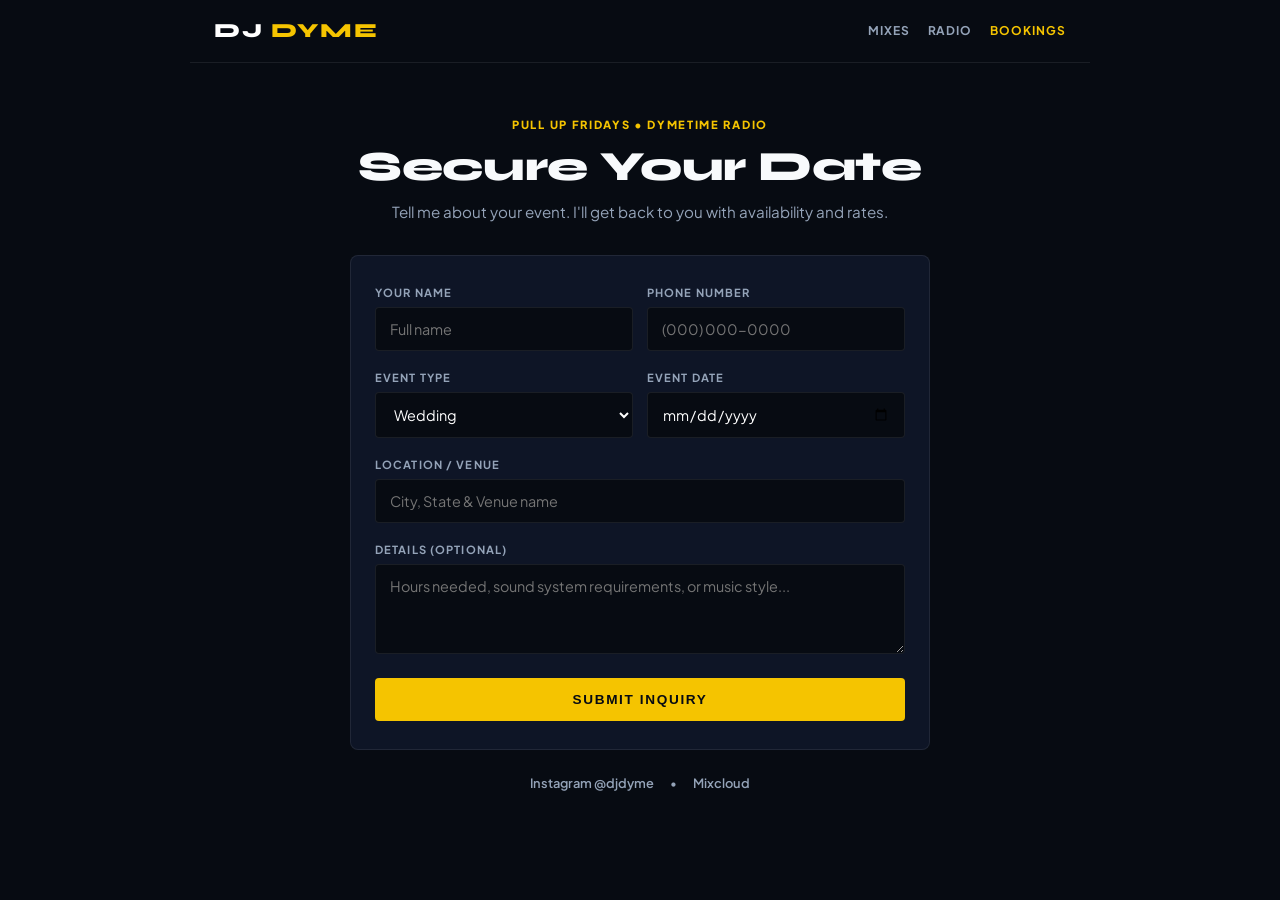
<file: bookings.html>
<!DOCTYPE html>
<html lang="en">
<head>
  <meta charset="UTF-8" />
  <meta name="viewport" content="width=device-width, initial-scale=1.0" />
  <title>Book DJ DYME | Secure Dates</title>
  <link rel="preconnect" href="https://fonts.googleapis.com">
  <link rel="preconnect" href="https://fonts.gstatic.com" crossorigin>
  <link href="https://fonts.googleapis.com/css2?family=Plus+Jakarta+Sans:wght@400;500;600;700;800&family=Syne:wght@700;800&display=swap" rel="stylesheet">
  <style>
    :root {
      --bg: #070b12;
      --card-bg: #0e1526;
      --border: rgba(255, 255, 255, 0.08);
      --yellow: #f5c400;
      --yellow-hover: #ffd83b;
      --text: #f8fafc;
      --muted: #94a3b8;
    }

    * {
      box-sizing: border-box;
      margin: 0;
      padding: 0;
    }

    body {
      background-color: var(--bg);
      color: var(--text);
      font-family: 'Plus Jakarta Sans', sans-serif;
      line-height: 1.5;
      min-height: 100vh;
      display: flex;
      flex-direction: column;
    }

    /* Minimal Header matching djdyme.vercel.app */
    header {
      display: flex;
      justify-content: space-between;
      align-items: center;
      padding: 16px 24px;
      border-bottom: 1px solid var(--border);
      max-width: 900px;
      width: 100%;
      margin: 0 auto;
    }

    .brand {
      font-family: 'Syne', sans-serif;
      font-size: 1.25rem;
      font-weight: 800;
      letter-spacing: 0.08em;
      text-transform: uppercase;
      color: #fff;
      text-decoration: none;
    }
    .brand span {
      color: var(--yellow);
    }

    .nav-links {
      display: flex;
      align-items: center;
      gap: 18px;
    }

    .nav-links a {
      color: var(--muted);
      font-size: 0.75rem;
      font-weight: 700;
      text-transform: uppercase;
      letter-spacing: 0.08em;
      text-decoration: none;
      transition: color 0.2s ease;
    }
    .nav-links a:hover,
    .nav-links a.active {
      color: var(--yellow);
    }

    /* Centered Streamlined Content */
    main {
      flex: 1;
      max-width: 620px;
      width: 100%;
      margin: 0 auto;
      padding: 48px 20px 60px;
    }

    .page-head {
      text-align: center;
      margin-bottom: 32px;
    }

    .badge {
      display: inline-block;
      font-size: 0.7rem;
      font-weight: 800;
      text-transform: uppercase;
      letter-spacing: 0.15em;
      color: var(--yellow);
      margin-bottom: 10px;
    }

    h1 {
      font-family: 'Syne', sans-serif;
      font-size: clamp(2rem, 5vw, 2.6rem);
      font-weight: 800;
      line-height: 1.15;
      margin-bottom: 10px;
      letter-spacing: -0.01em;
    }

    .page-head p {
      color: var(--muted);
      font-size: 0.95rem;
    }

    /* Clean Integrated Booking Container */
    .booking-card {
      background: var(--card-bg);
      border: 1px solid var(--border);
      border-radius: 8px;
      padding: 28px 24px;
    }

    .form-stack {
      display: flex;
      flex-direction: column;
      gap: 18px;
    }

    .row {
      display: grid;
      grid-template-columns: 1fr 1fr;
      gap: 14px;
    }

    .field {
      display: flex;
      flex-direction: column;
      gap: 6px;
    }

    label {
      font-size: 0.7rem;
      text-transform: uppercase;
      letter-spacing: 0.1em;
      color: var(--muted);
      font-weight: 700;
    }

    input, select, textarea {
      width: 100%;
      background: var(--bg);
      border: 1px solid var(--border);
      border-radius: 4px;
      padding: 12px 14px;
      color: #fff;
      font-family: inherit;
      font-size: 0.9rem;
      outline: none;
      transition: border-color 0.2s ease;
    }

    input:focus, select:focus, textarea:focus {
      border-color: var(--yellow);
    }

    textarea {
      resize: vertical;
      min-height: 90px;
    }

    .btn-submit {
      width: 100%;
      background: var(--yellow);
      color: #070b12;
      padding: 14px;
      font-size: 0.85rem;
      font-weight: 800;
      letter-spacing: 0.12em;
      text-transform: uppercase;
      border: none;
      border-radius: 4px;
      cursor: pointer;
      margin-top: 6px;
      transition: background 0.2s ease;
    }

    .btn-submit:hover {
      background: var(--yellow-hover);
    }

    .direct-links {
      margin-top: 24px;
      text-align: center;
      font-size: 0.8rem;
      color: var(--muted);
      display: flex;
      justify-content: center;
      gap: 16px;
    }

    .direct-links a {
      color: var(--muted);
      text-decoration: none;
      font-weight: 600;
      transition: color 0.2s;
    }
    .direct-links a:hover {
      color: var(--yellow);
    }

    @media (max-width: 580px) {
      .row {
        grid-template-columns: 1fr;
      }
      main {
        padding: 32px 16px 40px;
      }
      .booking-card {
        padding: 20px 16px;
      }
    }
  </style>
</head>
<body>

  <!-- Top Nav -->
  <header>
    <a href="/" class="brand">DJ <span>DYME</span></a>
    <nav class="nav-links">
      <a href="/">Mixes</a>
      <a href="/#radio">Radio</a>
      <a href="/booking.html" class="active">Bookings</a>
    </nav>
  </header>

  <!-- Form Body -->
  <main>
    <div class="page-head">
      <span class="badge">Pull Up Fridays • Dymetime Radio</span>
      <h1>Secure Your Date</h1>
      <p>Tell me about your event. I'll get back to you with availability and rates.</p>
    </div>

    <div class="booking-card">
      <form id="bookingForm" class="form-stack">
        <div class="row">
          <div class="field">
            <label for="name">Your Name</label>
            <input type="text" id="name" placeholder="Full name" required />
          </div>
          <div class="field">
            <label for="phone">Phone Number</label>
            <input type="tel" id="phone" placeholder="(000) 000-0000" required />
          </div>
        </div>

        <div class="row">
          <div class="field">
            <label for="eventType">Event Type</label>
            <select id="eventType" required>
              <option value="Wedding">Wedding</option>
              <option value="Club / Lounge">Club / Lounge</option>
              <option value="Private Event / Birthday">Private Event / Birthday</option>
              <option value="Corporate / Gala">Corporate / Gala</option>
              <option value="Festival / Concert">Festival / Concert</option>
              <option value="Other">Other</option>
            </select>
          </div>
          <div class="field">
            <label for="date">Event Date</label>
            <input type="date" id="date" required />
          </div>
        </div>

        <div class="field">
          <label for="location">Location / Venue</label>
          <input type="text" id="location" placeholder="City, State & Venue name" required />
        </div>

        <div class="field">
          <label for="notes">Details (Optional)</label>
          <textarea id="notes" placeholder="Hours needed, sound system requirements, or music style..."></textarea>
        </div>

        <button type="submit" class="btn-submit">Submit Inquiry</button>
      </form>
    </div>

    <div class="direct-links">
      <a href="https://instagram.com/djdyme" target="_blank" rel="noopener">Instagram @djdyme</a>
      <span>•</span>
      <a href="https://mixcloud.com/djdyme" target="_blank" rel="noopener">Mixcloud</a>
    </div>
  </main>

  <script>
    document.getElementById('bookingForm').addEventListener('submit', function(e) {
      e.preventDefault();

      const name = document.getElementById('name').value.trim();
      const phone = document.getElementById('phone').value.trim();
      const eventType = document.getElementById('eventType').value;
      const date = document.getElementById('date').value;
      const location = document.getElementById('location').value.trim();
      const notes = document.getElementById('notes').value.trim();

      const subject = encodeURIComponent(`Booking Inquiry: ${eventType} - ${date} (${name})`);
      const body = encodeURIComponent(
        `Hi DJ DYME,\n\nHere are my event booking details:\n\n` +
        `• Name: ${name}\n` +
        `• Phone: ${phone}\n` +
        `• Event: ${eventType}\n` +
        `• Date: ${date}\n` +
        `• Location: ${location}\n` +
        `• Notes: ${notes || 'None'}\n`
      );

      window.location.href = `mailto:booking@djdyme.com?subject=${subject}&body=${body}`;
    });
  </script>
</body>
</html>
</file>
